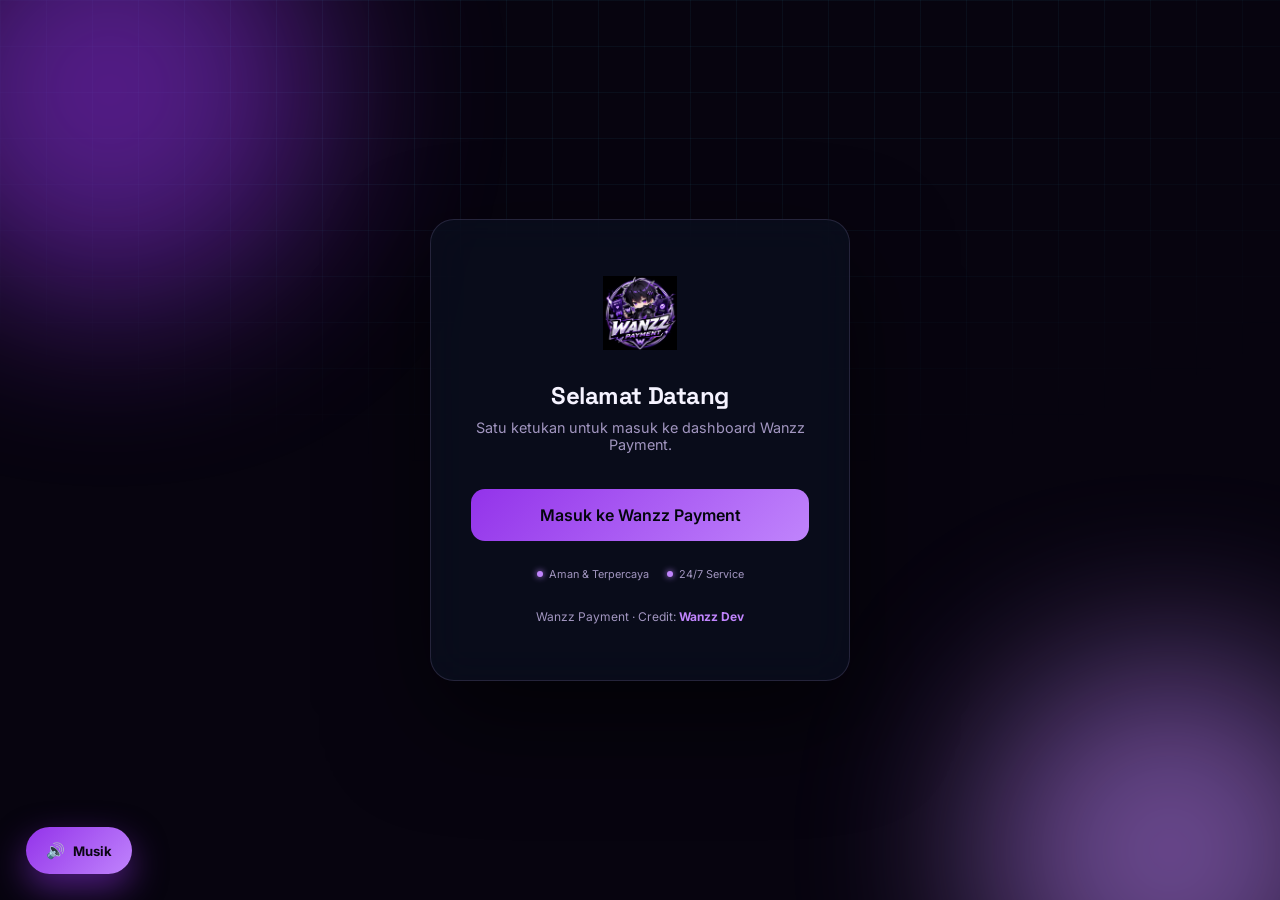
<file: login.html>
<!DOCTYPE html>
<html lang="id">
<head>
<meta charset="UTF-8">
<meta name="viewport" content="width=device-width, initial-scale=1.0">
<title>Masuk — Wanzz Payment</title>
<link rel="stylesheet" href="style.css">
</head>
<body>

<div class="grid-bg"></div>
<div class="glow-orb one"></div>
<div class="glow-orb two"></div>

<div class="login-wrap">
  <div class="login-card">
    <img src="assets/logo.png" class="login-logo" alt="Wanzz Payment">

    <h1>Selamat Datang</h1>
    <p class="sub">Satu ketukan untuk masuk ke dashboard Wanzz Payment.</p>

    <button class="btn-enter" id="enterBtn">
      <span class="shine"></span>
      Masuk ke Wanzz Payment
    </button>

    <div class="secure-badges">
      <span><i></i> Aman &amp; Terpercaya</span>
      <span><i></i> 24/7 Service</span>
    </div>

    <div class="login-foot">Wanzz Payment · Credit: <b>Wanzz Dev</b></div>
  </div>
</div>

<!-- Loading overlay -->
<div class="loader-overlay" id="loaderOverlay">
  <div class="loader-ring-wrap">
    <div class="loader-ring a"></div>
    <div class="loader-ring b"></div>
    <div class="loader-ring c"></div>
    <div class="loader-logo">
      <img src="assets/logo.png" alt="" style="width:40px;height:40px;border-radius:10px;">
    </div>
  </div>
  <div class="loader-text"><b>Memeriksa koneksi aman…</b></div>
  <div class="loader-bar"><i></i></div>
</div>

<script src="script.js"></script>
<script src="audio.js"></script>
</body>
</html>
</file>
<file: style.css>
/* =========================================================
   WAZZ PAYMENT — Design tokens
   Palette : #05070F (void), #0B1020 (surface), #131A2E (surface-2)
             #2B6CFF (electric blue), #4EE1FF (cyan glow)
             #F5F7FA (white), #8A93A8 (slate)
   Type    : Space Grotesk (display), Inter (body), JetBrains Mono (data)
========================================================= */

@import url('https://fonts.googleapis.com/css2?family=Space+Grotesk:wght@400;500;600;700&family=Inter:wght@400;500;600&family=JetBrains+Mono:wght@400;500&display=swap');

:root{
  --void: #07040F;
  --surface: #0F0A1E;
  --surface-2: #171029;
  --surface-3: #211936;
  --blue: #9333EA;
  --blue-dim: #6B21A8;
  --cyan: #C084FC;
  --white: #F5F3FF;
  --slate: #A296C0;
  --line: rgba(168,148,208,0.18);
  --shadow-blue: 0 0 40px rgba(147,51,234,0.4);
  --shadow-cyan: 0 0 40px rgba(192,132,252,0.3);
  --radius: 16px;
  --ease: cubic-bezier(.16,.8,.28,1);
}

*{margin:0;padding:0;box-sizing:border-box;}
html{scroll-behavior:smooth;}
body{
  background: var(--void);
  color: var(--white);
  font-family:'Inter', sans-serif;
  min-height:100vh;
  overflow-x:hidden;
  position:relative;
}
::selection{background:var(--blue);color:var(--white);}

h1,h2,h3,.display{
  font-family:'Space Grotesk', sans-serif;
  letter-spacing:-0.02em;
}
.mono{font-family:'JetBrains Mono', monospace;}

a{color:inherit;text-decoration:none;}
button{font-family:inherit;cursor:pointer;border:none;background:none;color:inherit;}

/* ---------- ambient network grid background ---------- */
.grid-bg{
  position:fixed; inset:0; z-index:0; pointer-events:none;
  background-image:
    linear-gradient(rgba(78,225,255,0.05) 1px, transparent 1px),
    linear-gradient(90deg, rgba(78,225,255,0.05) 1px, transparent 1px);
  background-size: 46px 46px;
  mask-image: radial-gradient(ellipse 80% 60% at 50% 0%, black 40%, transparent 90%);
}
.glow-orb{
  position:fixed; z-index:0; border-radius:50%; filter:blur(90px); pointer-events:none;
  opacity:.55; animation: drift 18s ease-in-out infinite;
}
.glow-orb.one{ width:420px;height:420px; background:var(--blue); top:-120px; left:-100px;}
.glow-orb.two{ width:380px;height:380px; background:var(--cyan); bottom:-140px; right:-80px; animation-delay:-8s;}
@keyframes drift{
  0%,100%{ transform: translate(0,0) scale(1); }
  50%{ transform: translate(40px,-30px) scale(1.12); }
}

/* ---------- nav ---------- */
.nav{
  position:sticky; top:0; z-index:50;
  display:flex; align-items:center; justify-content:space-between;
  padding:20px 6vw;
  backdrop-filter: blur(14px);
  background: rgba(5,7,15,0.6);
  border-bottom:1px solid var(--line);
}
.logo{display:flex; align-items:center; gap:10px; font-size:1.15rem; font-weight:700;}
.logo-mark{width:34px;height:34px; display:block; border-radius:8px; object-fit:cover;}
img.logo-mark{ box-shadow:0 0 14px rgba(147,51,234,0.45); }
.nav-links{display:flex; gap:34px; font-size:.92rem; color:var(--slate);}
.nav-links a{transition:color .25s var(--ease);}
.nav-links a:hover{color:var(--white);}
.nav-cta{
  display:flex; gap:12px; align-items:center;
}

.btn{
  padding:12px 26px; border-radius:999px; font-weight:600; font-size:.9rem;
  transition: transform .3s var(--ease), box-shadow .3s var(--ease), background .3s var(--ease);
  display:inline-flex; align-items:center; gap:8px; white-space:nowrap;
}
.btn-primary{
  background: linear-gradient(135deg, var(--blue), var(--cyan));
  color:#04060d;
}
.btn-primary:hover{ transform:translateY(-2px); box-shadow: var(--shadow-blue); }
.btn-ghost{
  border:1px solid var(--line); color:var(--white);
  background: rgba(255,255,255,0.02);
}
.btn-ghost:hover{ border-color:var(--cyan); color:var(--cyan); background:rgba(78,225,255,0.06); }
.btn:active{ transform: scale(.96); }

/* ---------- hero / banner ---------- */
.hero{
  position:relative; z-index:1;
  display:grid; grid-template-columns:1.1fr .9fr; gap:40px;
  padding: 90px 6vw 60px; align-items:center;
  min-height:86vh;
}
.eyebrow{
  display:inline-flex; align-items:center; gap:8px;
  padding:7px 14px; border:1px solid var(--line); border-radius:999px;
  font-size:.78rem; color:var(--cyan); background:rgba(78,225,255,0.05);
  margin-bottom:22px; letter-spacing:.04em;
  animation: fadeUp .8s var(--ease) both;
}
.dot-pulse{width:7px;height:7px;border-radius:50%;background:var(--cyan); box-shadow:0 0 10px var(--cyan); animation: pulse 1.6s ease-in-out infinite;}
@keyframes pulse{0%,100%{opacity:1; transform:scale(1);} 50%{opacity:.4; transform:scale(.7);}}

.hero h1{
  font-size: clamp(2.4rem, 4.6vw, 4.1rem); line-height:1.05; font-weight:700;
  animation: fadeUp .9s .05s var(--ease) both;
}
.hero h1 span{
  background: linear-gradient(120deg, var(--cyan), var(--blue));
  -webkit-background-clip:text; background-clip:text; color:transparent;
}
.hero p{
  margin-top:22px; color:var(--slate); font-size:1.05rem; max-width:520px; line-height:1.7;
  animation: fadeUp .9s .12s var(--ease) both;
}
.hero-actions{ display:flex; gap:16px; margin-top:36px; animation: fadeUp .9s .18s var(--ease) both;}
.hero-stats{ display:flex; gap:34px; margin-top:52px; animation: fadeUp .9s .24s var(--ease) both;}
.hero-stats div b{ font-family:'Space Grotesk'; font-size:1.5rem; display:block;}
.hero-stats div span{ color:var(--slate); font-size:.82rem;}

@keyframes fadeUp{ from{opacity:0; transform:translateY(22px);} to{opacity:1; transform:translateY(0);} }

/* ---------- banner (real image) ---------- */
.banner-wrap{
  position:relative; z-index:1; padding: 24px 6vw 0; overflow:hidden;
}
.banner-img{
  width:100%; display:block; border-radius:22px; border:1px solid var(--line);
  box-shadow: 0 30px 90px rgba(0,0,0,.6), 0 0 60px rgba(147,51,234,.25);
  animation: bannerIn 1.1s var(--ease) both, bannerGlow 5s ease-in-out infinite;
  transition: transform .5s var(--ease);
}
.banner-wrap:hover .banner-img{ transform: scale(1.012); }
@keyframes bannerIn{ from{ opacity:0; transform: translateY(30px) scale(.98);} to{ opacity:1; transform:translateY(0) scale(1);} }
@keyframes bannerGlow{ 0%,100%{ box-shadow:0 30px 90px rgba(0,0,0,.6), 0 0 60px rgba(147,51,234,.25);} 50%{ box-shadow:0 30px 90px rgba(0,0,0,.6), 0 0 90px rgba(192,132,252,.4);} }
.banner-flare{
  position:absolute; top:0; left:-40%; width:40%; height:100%;
  background: linear-gradient(100deg, transparent, rgba(255,255,255,.08), transparent);
  animation: flareSweep 6s ease-in-out infinite;
  pointer-events:none;
}
@keyframes flareSweep{ 0%{ left:-40%;} 45%,100%{ left:120%;} }

.hero-compact{ min-height:auto; padding: 56px 6vw 40px; display:block; text-align:center; }
.hero-compact > div{ max-width:760px; margin:0 auto; }
.hero-compact p{ margin-left:auto; margin-right:auto; }
.hero-compact .hero-actions{ justify-content:center; }
.hero-compact .hero-stats{ justify-content:center; }

/* ---------- standalone QRIS demo stage (real image) ---------- */
.qris-demo-stage{
  position:relative; display:flex; align-items:center; justify-content:center;
  height:460px; max-width:400px; margin:0 auto;
}
.qr-real-img{
  width:220px; height:220px; object-fit:contain; border-radius:16px;
}
.qr-card.small{ width:220px; height:220px; }

/* ---------- QRIS demo modal (dashboard, client-side only) ---------- */
.qris-modal{
  position:fixed; inset:0; z-index:150; display:flex; align-items:center; justify-content:center;
  background: rgba(5,3,10,0.72); backdrop-filter: blur(6px);
  opacity:0; pointer-events:none; transition: opacity .35s var(--ease);
}
.qris-modal.show{ opacity:1; pointer-events:all; }
.qris-modal-card{
  position:relative; width:min(360px, 90vw); text-align:center; padding:34px 28px;
  background: linear-gradient(160deg, var(--surface-2), var(--surface));
  border:1px solid var(--line); border-radius:22px;
  box-shadow: 0 40px 100px rgba(0,0,0,.6);
  transform: translateY(24px) scale(.96); transition: transform .35s var(--ease);
}
.qris-modal.show .qris-modal-card{ transform: translateY(0) scale(1); }
.qris-modal-card h3{ font-size:1.1rem; margin-bottom:6px; }
.modal-sub{ color:var(--slate); font-size:.8rem; margin-bottom:20px; }
.qris-modal-close{
  position:absolute; top:14px; right:14px; width:30px;height:30px; border-radius:50%;
  background: var(--surface-3); color:var(--slate); font-size:.85rem;
  display:flex; align-items:center; justify-content:center; transition: color .2s, background .2s;
}
.qris-modal-close:hover{ color:var(--white); background: var(--blue-dim); }
.modal-status{ margin-top:14px; font-size:.82rem; color:var(--cyan); min-height:1.2em; }
.qr-stage{
  position:relative; display:flex; align-items:center; justify-content:center;
  height:440px;
  animation: fadeUp 1s .2s var(--ease) both;
}
.qr-card{
  position:relative; width:280px; height:280px; border-radius:26px;
  background: linear-gradient(160deg, var(--surface-2), var(--surface));
  border:1px solid var(--line);
  box-shadow: 0 30px 80px rgba(0,0,0,0.55), inset 0 0 0 1px rgba(255,255,255,0.02);
  display:flex; align-items:center; justify-content:center;
  transform: perspective(900px) rotateY(-8deg) rotateX(4deg);
  animation: floatCard 6s ease-in-out infinite;
  overflow:hidden;
}
@keyframes floatCard{ 0%,100%{ transform: perspective(900px) rotateY(-8deg) rotateX(4deg) translateY(0);} 50%{ transform: perspective(900px) rotateY(-4deg) rotateX(2deg) translateY(-14px);} }
.qr-grid{
  width:190px; height:190px; display:grid; grid-template-columns:repeat(7,1fr); grid-template-rows:repeat(7,1fr); gap:6px;
}
.qr-grid i{ background: var(--surface-3); border-radius:3px; }
.qr-grid i.on{ background: var(--white); box-shadow:0 0 8px rgba(255,255,255,.5);}
.qr-grid i.corner{ background:var(--cyan); box-shadow: 0 0 10px var(--cyan);}
.scan-line{
  position:absolute; left:6%; right:6%; height:2px;
  background: linear-gradient(90deg, transparent, var(--cyan), transparent);
  box-shadow: 0 0 18px var(--cyan);
  animation: scan 2.4s ease-in-out infinite;
}
@keyframes scan{ 0%{ top:8%; opacity:0;} 10%{opacity:1;} 90%{opacity:1;} 100%{ top:92%; opacity:0;} }
.qr-badge{
  position:absolute; bottom:-18px; right:-18px;
  background: var(--surface-2); border:1px solid var(--line); border-radius:14px;
  padding:12px 16px; display:flex; align-items:center; gap:10px;
  box-shadow: 0 20px 50px rgba(0,0,0,.5);
  animation: floatCard 6s ease-in-out infinite reverse;
}
.qr-badge .ok{ width:22px;height:22px; border-radius:50%; background: linear-gradient(135deg,var(--cyan),var(--blue)); display:flex; align-items:center; justify-content:center; font-size:.7rem;}
.qr-badge b{font-family:'Space Grotesk'; font-size:.85rem;}
.qr-badge span{display:block; font-size:.7rem; color:var(--slate);}
.orbit-ring{
  position:absolute; border:1px solid var(--line); border-radius:50%;
  animation: spin 16s linear infinite;
}
.orbit-ring.r1{width:360px;height:360px;}
.orbit-ring.r2{width:420px;height:420px; animation-duration:24s; animation-direction:reverse;}
.orbit-ring i{
  position:absolute; top:-5px; left:50%; width:9px;height:9px; border-radius:50%;
  background:var(--cyan); box-shadow:0 0 12px var(--cyan);
}
@keyframes spin{ to{ transform: rotate(360deg);} }

/* ---------- sections ---------- */
section{ position:relative; z-index:1; padding: 90px 6vw; }
.section-head{ text-align:center; max-width:640px; margin:0 auto 56px; }
.section-head .tag{ color:var(--cyan); font-size:.8rem; letter-spacing:.12em; text-transform:uppercase;}
.section-head h2{ font-size: clamp(1.8rem,3vw,2.6rem); margin-top:14px;}
.section-head p{ color:var(--slate); margin-top:14px; line-height:1.7;}

.reveal{ opacity:0; transform:translateY(28px); transition: opacity .8s var(--ease), transform .8s var(--ease); }
.reveal.in{ opacity:1; transform:translateY(0); }

/* payment methods grid */
.methods{ display:grid; grid-template-columns:repeat(auto-fit,minmax(260px,1fr)); gap:22px; }
.method-card{
  background: linear-gradient(160deg, var(--surface-2), var(--surface));
  border:1px solid var(--line); border-radius: var(--radius);
  padding:30px; position:relative; overflow:hidden;
  transition: transform .4s var(--ease), border-color .4s var(--ease), box-shadow .4s var(--ease);
}
.method-card::before{
  content:''; position:absolute; inset:0; opacity:0; transition:opacity .4s var(--ease);
  background: radial-gradient(400px circle at var(--mx,50%) var(--my,50%), rgba(78,225,255,0.12), transparent 60%);
}
.method-card:hover::before{ opacity:1; }
.method-card:hover{ transform: translateY(-8px); border-color: rgba(78,225,255,.35); box-shadow: 0 20px 50px rgba(0,0,0,.4); }
.method-icon{
  width:52px;height:52px; border-radius:14px; display:flex; align-items:center; justify-content:center;
  background: linear-gradient(135deg, rgba(43,108,255,.18), rgba(78,225,255,.12));
  margin-bottom:22px; font-size:1.4rem;
}
.method-card h3{ font-size:1.15rem; margin-bottom:10px;}
.method-card p{ color:var(--slate); font-size:.9rem; line-height:1.65; margin-bottom:18px;}
.method-list{ list-style:none; display:flex; flex-direction:column; gap:8px; }
.method-list li{ font-size:.82rem; color:var(--slate); display:flex; align-items:center; gap:8px;}
.method-list li::before{ content:''; width:5px;height:5px;border-radius:50%; background:var(--cyan); box-shadow:0 0 6px var(--cyan);}
.method-status{
  position:absolute; top:26px; right:26px; font-size:.68rem; padding:4px 10px; border-radius:999px;
  background: rgba(78,225,255,0.1); color:var(--cyan); border:1px solid rgba(78,225,255,0.25);
}

/* ---------- rekening / e-wallet cards ---------- */
.rek-card{ display:flex; flex-direction:column; }
.rek-name{ color:var(--slate); font-size:.85rem; margin-bottom:16px; }
.rek-number-row{
  display:flex; align-items:center; justify-content:space-between; gap:10px; flex-wrap:wrap;
  background: var(--surface-3); border:1px solid var(--line); border-radius:12px;
  padding:12px 14px; margin-top:auto;
}
.rek-number{ font-size:.95rem; letter-spacing:.02em; }
.copy-btn{
  padding:7px 14px; border-radius:999px; font-size:.75rem; font-weight:600;
  background: linear-gradient(135deg, var(--blue), var(--cyan)); color:#0b0614;
  transition: transform .25s var(--ease), box-shadow .25s var(--ease);
  white-space:nowrap;
}
.copy-btn:hover{ transform:translateY(-2px); box-shadow: var(--shadow-blue); }
.copy-btn.copied{ background: var(--surface-3); color: var(--cyan); border:1px solid var(--cyan); }
.rek-note{ text-align:center; color:var(--slate); font-size:.78rem; margin-top:28px; }

/* ---------- dashboard: embedded QRIS + rekening panels ---------- */
.qris-panel{ padding-bottom:26px; margin-bottom:24px; }
.qris-panel-body{ display:flex; gap:28px; align-items:center; padding:0 22px 20px; flex-wrap:wrap; }
.qris-panel-info{ flex:1; min-width:220px; }
.qris-panel-info p{ color:var(--slate); font-size:.9rem; line-height:1.6; margin-bottom:18px; }
.rekening-panel{ padding-bottom:26px; margin-bottom:24px; }
.dash-rek-grid{ padding:0 22px 8px; display:grid; grid-template-columns:repeat(auto-fit,minmax(200px,1fr)); gap:16px; }
.dash-rek-grid .rek-card{ padding:18px; }
.rekening-panel .rek-note{ padding:0 22px; margin-top:12px; }

/* ---------- floating sound toggle ---------- */
.sound-toggle{
  position:fixed; bottom:26px; left:26px; z-index:120;
  padding:14px 20px; border-radius:999px;
  background: linear-gradient(135deg, var(--blue), var(--cyan));
  color:#0b0614; font-size:.95rem; font-weight:700;
  display:flex; align-items:center; gap:8px;
  box-shadow: 0 14px 34px rgba(147,51,234,.5);
  transition: transform .3s var(--ease), box-shadow .3s var(--ease), background .3s var(--ease);
  animation: soundPulse 2s ease-in-out infinite;
  white-space:nowrap;
}
.sound-toggle span{ font-size:.82rem; }
.sound-toggle:hover{ transform: translateY(-3px) scale(1.03); }
.sound-toggle.muted{ background: var(--surface-3); color: var(--slate); box-shadow:none; animation:none; }
@keyframes soundPulse{ 0%,100%{ box-shadow:0 14px 34px rgba(147,51,234,.5);} 50%{ box-shadow:0 14px 48px rgba(192,132,252,.75);} }

.sound-hint{
  position:fixed; bottom:82px; left:26px; z-index:119;
  background: var(--surface-2); border:1px solid var(--line); color:var(--white);
  font-size:.78rem; padding:10px 14px; border-radius:12px;
  box-shadow: 0 14px 34px rgba(0,0,0,.5);
  opacity:0; transform: translateY(10px); pointer-events:none;
  transition: opacity .4s var(--ease), transform .4s var(--ease);
  max-width:220px;
}
.sound-hint.show{ opacity:1; transform: translateY(0); animation: hintBob 1.8s ease-in-out infinite; }
@keyframes hintBob{ 0%,100%{ transform:translateY(0);} 50%{ transform:translateY(-5px);} }

/* ---------- QRIS zoom hint + actions ---------- */
.qr-zoomable{ cursor:zoom-in; position:relative; }
.qr-zoom-hint{
  position:absolute; left:0; right:0; bottom:-34px; text-align:center;
  font-size:.72rem; color:var(--slate); opacity:0; transition:opacity .3s var(--ease);
}
.qr-zoomable:hover .qr-zoom-hint{ opacity:1; }
.qris-actions{ display:flex; gap:16px; justify-content:center; margin-top:56px; flex-wrap:wrap; }

/* ---------- generic zoom lightbox (QRIS, images) ---------- */
.zoom-lightbox{
  position:fixed; inset:0; z-index:180; display:flex; flex-direction:column; align-items:center; justify-content:center; gap:22px;
  background: rgba(5,3,10,0.9); backdrop-filter: blur(8px);
  opacity:0; pointer-events:none; transition: opacity .35s var(--ease);
  padding:24px;
}
.zoom-lightbox.show{ opacity:1; pointer-events:all; }
.zoom-image{
  max-width:min(88vw, 560px); max-height:70vh; border-radius:18px;
  box-shadow: 0 40px 100px rgba(0,0,0,.7);
  transform: scale(.94); transition: transform .35s var(--ease);
}
.zoom-lightbox.show .zoom-image{ transform: scale(1); }
.zoom-close{
  position:absolute; top:22px; right:24px; width:42px;height:42px; border-radius:50%;
  background: var(--surface-3); color:var(--white); font-size:1.1rem;
  display:flex; align-items:center; justify-content:center; transition: background .2s;
}
.zoom-close:hover{ background: var(--blue-dim); }
.zoom-download{ position:relative; }

/* ---------- enlarge-number modal ---------- */
.number-modal{
  position:fixed; inset:0; z-index:180; display:flex; align-items:center; justify-content:center;
  background: rgba(5,3,10,0.78); backdrop-filter: blur(6px);
  opacity:0; pointer-events:none; transition: opacity .35s var(--ease);
  padding:24px;
}
.number-modal.show{ opacity:1; pointer-events:all; }
.number-modal-card{
  width:min(380px, 92vw); text-align:center; padding:38px 28px;
  background: linear-gradient(160deg, var(--surface-2), var(--surface));
  border:1px solid var(--line); border-radius:22px;
  box-shadow: 0 40px 100px rgba(0,0,0,.6);
  transform: translateY(24px) scale(.96); transition: transform .35s var(--ease);
  position:relative;
}
.number-modal.show .number-modal-card{ transform: translateY(0) scale(1); }
.number-modal-label{ display:block; color:var(--slate); font-size:.8rem; margin-bottom:14px; }
.number-modal-value{
  font-size:2.1rem; font-weight:600; color:var(--white); letter-spacing:.03em;
  margin-bottom:26px; word-break:break-all;
  text-shadow: 0 0 20px rgba(192,132,252,.4);
}
.number-modal-close{
  position:absolute; top:14px; right:14px; width:30px;height:30px; border-radius:50%;
  background: var(--surface-3); color:var(--slate); font-size:.85rem;
  display:flex; align-items:center; justify-content:center; transition: color .2s, background .2s;
}
.number-modal-close:hover{ color:var(--white); background: var(--blue-dim); }

.rek-btn-group{ display:flex; gap:8px; }
.enlarge-btn{
  padding:7px 14px; border-radius:999px; font-size:.75rem; font-weight:600;
  background: var(--surface-3); border:1px solid var(--line); color:var(--white);
  transition: border-color .25s var(--ease), color .25s var(--ease);
  white-space:nowrap;
}
.enlarge-btn:hover{ border-color:var(--cyan); color:var(--cyan); }

/* ---------- rekening category box (number hidden until clicked) ---------- */
.rek-view-btn{
  width:100%; margin-top:auto; padding:13px 16px; border-radius:12px;
  background: linear-gradient(135deg, var(--blue), var(--cyan)); color:#0b0614;
  font-weight:600; font-size:.88rem;
  display:flex; align-items:center; justify-content:center; gap:8px;
  transition: transform .3s var(--ease), box-shadow .3s var(--ease);
}
.rek-view-btn:hover{ transform: translateY(-3px); box-shadow: var(--shadow-blue); }
.rek-view-btn:active{ transform: scale(.97); }

/* ---------- bouncy reveal animation for the popped-up number ---------- */
.number-modal-value.pop{ animation: numberPop .55s cubic-bezier(.34,1.56,.64,1) both; }
@keyframes numberPop{
  0%{ transform: scale(.35); opacity:0; }
  55%{ transform: scale(1.12); opacity:1; }
  80%{ transform: scale(.96); }
  100%{ transform: scale(1); }
}

/* flow / how it works */
.flow{ display:grid; grid-template-columns:repeat(4,1fr); gap:0; position:relative;}
.flow::before{
  content:''; position:absolute; top:26px; left:6%; right:6%; height:1px;
  background: repeating-linear-gradient(90deg, var(--line) 0 8px, transparent 8px 16px);
}
.flow-step{ text-align:center; padding:0 14px; position:relative; }
.flow-num{
  width:52px; height:52px; border-radius:50%; margin:0 auto 20px; position:relative; z-index:2;
  background: var(--surface-2); border:1px solid var(--line);
  display:flex; align-items:center; justify-content:center; font-family:'Space Grotesk'; font-weight:600;
  transition: border-color .3s, box-shadow .3s;
}
.flow-step:hover .flow-num{ border-color:var(--cyan); box-shadow: var(--shadow-cyan); color:var(--cyan);}
.flow-step h4{ font-size:1rem; margin-bottom:8px;}
.flow-step p{ color:var(--slate); font-size:.85rem; line-height:1.6;}

/* stats banner strip */
.strip{
  display:flex; justify-content:space-around; flex-wrap:wrap; gap:24px;
  padding:44px 6vw; border-top:1px solid var(--line); border-bottom:1px solid var(--line);
  background: linear-gradient(180deg, rgba(43,108,255,0.04), transparent);
}
.strip div{ text-align:center;}
.strip b{ font-family:'Space Grotesk'; font-size:2rem; background:linear-gradient(120deg,var(--white),var(--cyan)); -webkit-background-clip:text; background-clip:text; color:transparent; display:block;}
.strip span{ color:var(--slate); font-size:.82rem;}

/* CTA */
.cta-panel{
  border-radius:28px; padding:64px 6vw; text-align:center; position:relative; overflow:hidden;
  background: linear-gradient(135deg, var(--surface-2), var(--surface));
  border:1px solid var(--line);
}
.cta-panel::after{
  content:''; position:absolute; width:600px;height:600px; border-radius:50%;
  background: radial-gradient(circle, rgba(43,108,255,.28), transparent 65%);
  top:-260px; left:50%; transform:translateX(-50%); pointer-events:none;
}
.cta-panel h2{ font-size:clamp(1.8rem,3.4vw,2.6rem); position:relative;}
.cta-panel p{ color:var(--slate); margin:16px 0 32px; position:relative;}

/* footer */
footer{ position:relative; z-index:1; padding:40px 6vw; border-top:1px solid var(--line); display:flex; justify-content:space-between; align-items:center; flex-wrap:wrap; gap:16px;}
footer .credit{ color:var(--slate); font-size:.82rem;}
footer .credit b{ color:var(--cyan); }

/* ---------- LOGIN PAGE ---------- */
.login-wrap{
  min-height:100vh; display:flex; align-items:center; justify-content:center; position:relative; z-index:1;
  padding: 24px;
}
.login-card{
  width:100%; max-width:420px; text-align:center; padding:56px 40px;
  background: rgba(11,16,32,0.7); backdrop-filter: blur(20px);
  border:1px solid var(--line); border-radius:24px;
  box-shadow: 0 40px 100px rgba(0,0,0,.6);
  animation: cardIn 1s var(--ease) both;
}
@keyframes cardIn{ from{ opacity:0; transform: translateY(40px) scale(.96);} to{ opacity:1; transform:translateY(0) scale(1);} }

.login-logo{
  width:74px; height:74px; margin:0 auto 26px; position:relative;
  animation: logoPulse 2.6s ease-in-out infinite;
}
@keyframes logoPulse{ 0%,100%{ filter:drop-shadow(0 0 10px rgba(78,225,255,.35)); } 50%{ filter:drop-shadow(0 0 26px rgba(78,225,255,.7)); } }

.login-card h1{ font-size:1.5rem; margin-bottom:8px;}
.login-card p.sub{ color:var(--slate); font-size:.9rem; margin-bottom:36px;}

.btn-enter{
  width:100%; padding:16px; border-radius:14px; font-size:1rem; font-weight:600;
  background: linear-gradient(135deg, var(--blue), var(--cyan)); color:#04060d;
  position:relative; overflow:hidden; z-index:1;
  transition: transform .3s var(--ease), box-shadow .3s var(--ease);
}
.btn-enter:hover{ transform:translateY(-3px); box-shadow: 0 14px 40px rgba(43,108,255,.45); }
.btn-enter:active{ transform:scale(.97); }
.btn-enter .shine{
  position:absolute; top:0; left:-60%; width:50%; height:100%;
  background: linear-gradient(120deg, transparent, rgba(255,255,255,.55), transparent);
  transform: skewX(-20deg); animation: shine 3s ease-in-out infinite;
}
@keyframes shine{ 0%{ left:-60%;} 40%,100%{ left:130%;} }

.login-foot{ margin-top:28px; font-size:.75rem; color:var(--slate); }
.login-foot b{ color:var(--cyan); }

.secure-badges{ display:flex; justify-content:center; gap:18px; margin-top:26px; }
.secure-badges span{ font-size:.68rem; color:var(--slate); display:flex; align-items:center; gap:6px;}
.secure-badges i{ width:6px;height:6px;border-radius:50%; background:var(--cyan); box-shadow:0 0 6px var(--cyan);}

/* loading overlay */
.loader-overlay{
  position:fixed; inset:0; z-index:100; background:var(--void);
  display:flex; align-items:center; justify-content:center; flex-direction:column; gap:26px;
  opacity:0; pointer-events:none; transition: opacity .5s var(--ease);
}
.loader-overlay.show{ opacity:1; pointer-events:all; }
.loader-ring-wrap{ position:relative; width:120px; height:120px; }
.loader-ring{ position:absolute; inset:0; border-radius:50%; border:3px solid transparent; }
.loader-ring.a{ border-top-color:var(--cyan); animation: spin 1.1s linear infinite; }
.loader-ring.b{ inset:14px; border-bottom-color:var(--blue); animation: spin 1.6s linear infinite reverse; }
.loader-ring.c{ inset:28px; border-left-color:var(--white); opacity:.5; animation: spin .9s linear infinite; }
.loader-logo{ position:absolute; inset:0; display:flex; align-items:center; justify-content:center; }
.loader-text{ font-family:'Space Grotesk'; font-size:.95rem; letter-spacing:.05em; color:var(--slate);}
.loader-text b{ color:var(--white); }
.loader-bar{ width:220px; height:3px; border-radius:99px; background:var(--surface-3); overflow:hidden; }
.loader-bar i{ display:block; height:100%; width:0%; background:linear-gradient(90deg,var(--blue),var(--cyan)); transition: width .3s ease; }

/* ---------- DASHBOARD ---------- */
.dash-shell{ display:grid; grid-template-columns:250px 1fr; min-height:100vh; position:relative; z-index:1;}
.sidebar{
  border-right:1px solid var(--line); padding:26px 20px; display:flex; flex-direction:column; gap:6px;
  background: rgba(11,16,32,0.4);
}
.side-link{
  display:flex; align-items:center; gap:12px; padding:12px 14px; border-radius:12px; color:var(--slate); font-size:.9rem;
  transition: background .25s, color .25s;
}
.side-link:hover, .side-link.active{ background: rgba(78,225,255,0.08); color:var(--white); }
.side-link.active{ box-shadow: inset 0 0 0 1px rgba(78,225,255,0.25); color:var(--cyan);}
.dash-main{ padding:36px 44px; }
.dash-top{ display:flex; justify-content:space-between; align-items:center; margin-bottom:34px; flex-wrap:wrap; gap:16px;}
.dash-top h1{ font-size:1.6rem; }
.dash-top p{ color:var(--slate); font-size:.88rem; margin-top:4px;}

.balance-card{
  background: linear-gradient(135deg, var(--blue), var(--cyan) 140%);
  border-radius:22px; padding:32px; color:#04060d; position:relative; overflow:hidden; margin-bottom:34px;
}
.balance-card::after{ content:''; position:absolute; width:260px;height:260px; border-radius:50%; background:rgba(255,255,255,.15); top:-120px; right:-60px;}
.balance-card span{ font-size:.85rem; opacity:.8;}
.balance-card h2{ font-size:2.4rem; margin:10px 0 18px; font-family:'Space Grotesk';}
.balance-actions{ display:flex; gap:12px; position:relative; flex-wrap:wrap;}
.balance-actions button, .balance-actions a{ background:rgba(4,6,13,0.15); padding:10px 20px; border-radius:999px; font-size:.85rem; font-weight:600; transition:transform .25s; color:inherit; display:inline-flex; align-items:center;}
.balance-actions button:hover, .balance-actions a:hover{ transform:translateY(-2px); background:rgba(4,6,13,0.25);}

.grid-3{ display:grid; grid-template-columns:repeat(auto-fit,minmax(220px,1fr)); gap:20px; margin-bottom:34px;}
.mini-card{
  background:linear-gradient(160deg, var(--surface-2), var(--surface)); border:1px solid var(--line); border-radius:16px; padding:22px;
  transition: transform .3s var(--ease), border-color .3s;
}
.mini-card:hover{ transform:translateY(-4px); border-color:rgba(78,225,255,.3); }
.mini-card .top-row{ display:flex; justify-content:space-between; align-items:center; margin-bottom:14px;}
.mini-card .ic{ width:38px;height:38px;border-radius:10px; display:flex; align-items:center; justify-content:center; background:rgba(78,225,255,.12);}
.mini-card h3{ font-size:1.3rem; }
.mini-card span{ color:var(--slate); font-size:.8rem;}

.table-card{ background:linear-gradient(160deg, var(--surface-2), var(--surface)); border:1px solid var(--line); border-radius:18px; padding:8px; }
.table-head{ display:flex; justify-content:space-between; align-items:center; padding:18px 22px;}
.table-head h3{ font-size:1.05rem;}
table{ width:100%; border-collapse:collapse; }
th{ text-align:left; font-size:.72rem; text-transform:uppercase; letter-spacing:.06em; color:var(--slate); padding:12px 22px; border-top:1px solid var(--line);}
td{ padding:16px 22px; font-size:.88rem; border-top:1px solid var(--line); }
tr:hover td{ background: rgba(78,225,255,0.03); }
.badge{ padding:4px 10px; border-radius:999px; font-size:.72rem; }
.badge.success{ background:rgba(78,225,255,.12); color:var(--cyan); }
.badge.pending{ background:rgba(255,193,7,.12); color:#ffc107; }

/* toast */
.toast{
  position:fixed; bottom:26px; right:26px; z-index:200;
  background:var(--surface-2); border:1px solid var(--line); border-radius:14px; padding:16px 20px;
  display:flex; align-items:center; gap:12px; box-shadow:0 20px 50px rgba(0,0,0,.5);
  transform: translateY(120%); opacity:0; transition: all .5s var(--ease);
}
.toast.show{ transform:translateY(0); opacity:1; }

/* responsive */
@media (max-width:900px){
  .hero{ grid-template-columns:1fr; padding-top:50px; }
  .qr-stage{ height:320px; order:-1;}
  .nav-links{ display:none; }
  .flow{ grid-template-columns:1fr 1fr; gap:30px 0;}
  .flow::before{ display:none; }
  .dash-shell{ grid-template-columns:1fr; }
  .sidebar{ display:none; }
}
</file>
